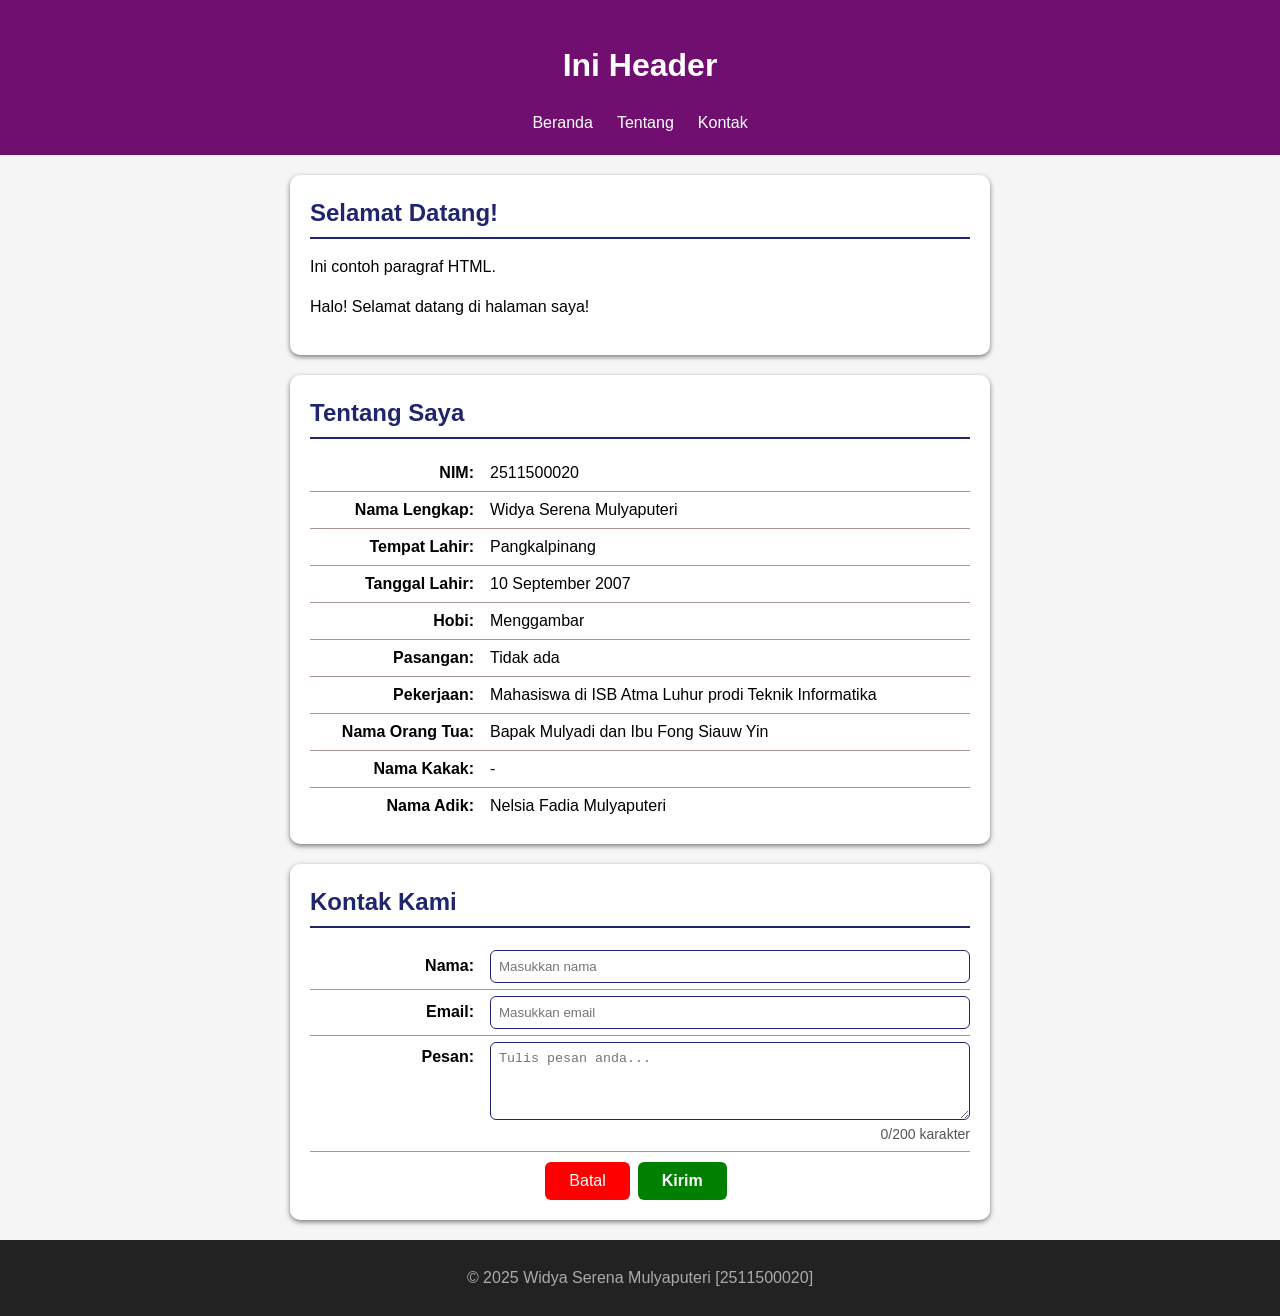
<file: cobajs/index.html>
<!DOCTYPE html>
<html lang="id">

<head>
    <meta charset="UTF-8">
    <meta name="viewport" content="width=device-width, initial-scale=1.0">
    <title>Tugas PWD Pertemuan 5</title>
    <link rel="stylesheet" href="style.css">
</head>

<body>
    <header>
        <h1>Ini Header</h1>
        <button class="menu-toggle" id="menuToggle" aria-label="Toggle Navigation">
            &#9776;
        </button>
        <nav>
            <ul>
                <li><a href="#home">Beranda</a></li>
                <li><a href="#about">Tentang</a></li>
                <li><a href="#contact">Kontak</a></li>
            </ul>
        </nav>
    </header>

    <main>
        <section id="home">
            <h2>Selamat Datang!</h2>
            <p>Ini contoh paragraf HTML.</p>
        </section>

        <section id="about">
            <h2>Tentang Saya</h2>
            <p><strong>NIM:</strong> 2511500020</p>
            <p><strong>Nama Lengkap:</strong> Widya Serena Mulyaputeri</p>
            <p><strong>Tempat Lahir:</strong> Pangkalpinang</p>
            <p><strong>Tanggal Lahir:</strong> 10 September 2007</p>
            <p><strong>Hobi:</strong> Menggambar</p>
            <p><strong>Pasangan:</strong> Tidak ada</p>
            <p><strong>Pekerjaan:</strong> Mahasiswa di ISB Atma Luhur prodi Teknik Informatika</p>
            <p><strong>Nama Orang Tua:</strong> Bapak Mulyadi dan Ibu Fong Siauw Yin</p>
            <p><strong>Nama Kakak:</strong> -</p>
            <p><strong>Nama Adik:</strong> Nelsia Fadia Mulyaputeri</p>
        </section>

        <section id="contact">
            <h2>Kontak Kami</h2>
            <form action="" method="GET">
                <label for="txtNama">
                    <span>Nama:</span>
                    <input type="text" id="txtNama" name="txtNama" placeholder="Masukkan nama" required
                        autocomplete="name">
                </label>

                <label for="txtEmail">
                    <span>Email:</span>
                    <input type="text" id="txtEmail" name="txtEmail" placeholder="Masukkan email" required
                        autocomplete="email">
                </label>

                <label for="txtPesan">
                    <span>Pesan:</span>
                    <textarea id="txtPesan" name="txtPesan" rows="4" placeholder="Tulis pesan anda..."
                        required></textarea>
                    <small id="charCount">0/200 karakter</small>
                </label>

                <div class="button">
                    <button type="reset">Batal</button>
                    <button type="submit">Kirim</button>
                </div>
            </form>
        </section>
    </main>

    <footer>
        <p>&copy; 2025 Widya Serena Mulyaputeri [2511500020]</p>
    </footer>

    <script src="script.js"></script>
</body>

</html>
</file>
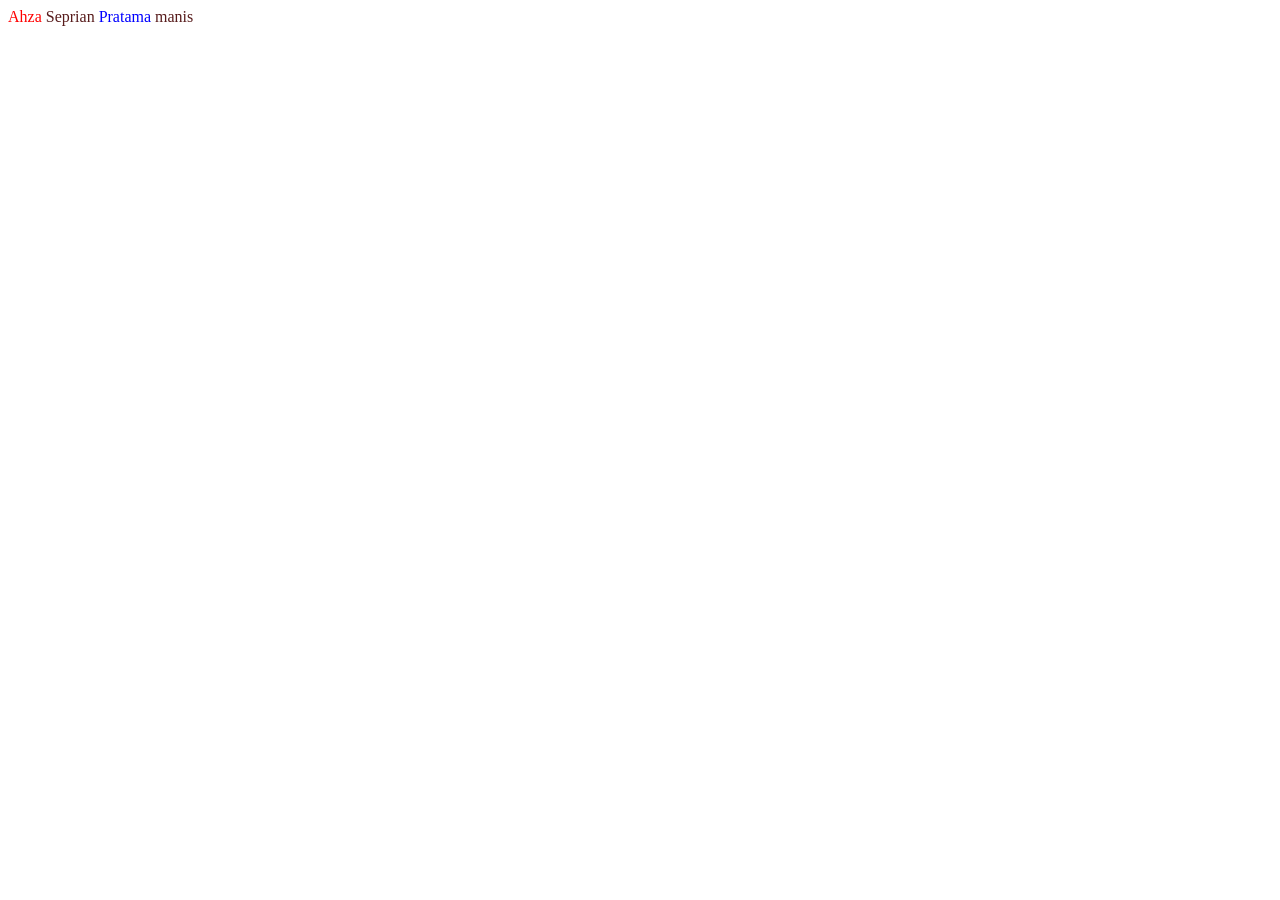
<file: stylingKeturunan.html>
<!DOCTYPE html>
<html lang="en">
<head>
    <meta charset="UTF-8">
    <meta name="viewport" content="width=device-width, initial-scale=1.0">
    <title>Test</title>
</head>
<body>
    <style>
        label {
            display: flex;
            color: red;
        }

        label div {
            color: purple;
        }

        label div span {
            color: blue;
        }

        label>span {
            background-color: burlywood;
            color: rgb(255, 11, 247);
        }

        label>div {
            color:rgb(88, 28, 28);
        }
    </style>

    <label> Ahza&nbsp;
        <div> Seprian
            <span>Pratama</span> manis
        </div>
    </label>
</body>
</html>
</file>
<file: cobajs/style.css>
* {
    box-sizing: border-box;
}

body {
    margin: 0;
    font-family: arial, sans-serif;
    background: #f5f5f5;
    color: #000000;
    line-height: 1.5;
}

header {
    background: rgb(112, 15, 112);
    color: #fff;
    padding: 20px;
    text-align: center;
}

header ul {
    display: flex;
    justify-content: center;
    list-style: none;
    padding: 0;
    margin: 10px 0 0;
}

header li a {
    color: #fff;
    text-decoration: none;
    padding: 6px 12px;
}

header li a:hover {
    background-color: rgb(242, 94, 240);
    border-radius: 6px;
    transition: background-color 0.3s ease;
}

header li a:focus {
    outline: 2px solid #fff;
    outline-offset: 2px;
    border-radius: 6px;
    background-color: hsl(276, 84%, 60%);
}

header li a:active {
    background-color: rgb(243, 75, 243);
    transform: translateY(1px);
}

#home {
    background-color: rgb(255, 255, 255);
    border-radius: 10px;
    padding: 20px;
    max-width: 700px;
    margin: 20px auto;
    box-shadow: 0 2px 5px rgba(0, 0, 0, 0.5);
}

#about {
    background-color: rgb(255, 255, 255);
    border-radius: 10px;
    padding: 20px;
    max-width: 700px;
    margin: 20px auto;
    box-shadow: 0 2px 5px rgba(0, 0, 0, 0.5);
}

#contact {
    background-color: hsl(0, 0%, 100%);
    border-radius: 10px;
    padding: 20px;
    max-width: 700px;
    margin: 20px auto;
    box-shadow: 0 2px 5px rgba(0, 0, 0, 0.5);
}

#home h2,
#about h2,
#contact h2 {
    color: rgb(32, 38, 110);
    border-bottom: 2px solid rgb(32, 38, 110);
    padding-bottom: 6px;
    margin-top: 0;
    margin-bottom: 16px;
}

#home p {
    text-align: justify;
}

#about p,
#contact label {
    display: flex;
    justify-content: flex-start;
    align-items: baseline;
    margin: 0;
    padding: 6px 0;
    border-bottom: 1px solid rgba(88, 51, 42, 0.5);
}

#about p:last-child {
    border-bottom: none;
}

#about strong,
#contact label>span {
    min-width: 180px;
    color: rgb(0, 0, 0);
    font-weight: 600;
    text-align: right;
    padding-right: 16px;
    flex-shrink: 0;
}

#contact input,
#contact textarea {
    flex: 1;
    border: 1px solid rgb(32, 38, 110);
    border-radius: 6px;
    padding: 8px;
    color: #000;
    font-weight: normal;
    margin: 0;
    box-sizing: border-box;
}

.button {
    display: flex;
    justify-content: center;
}

#contact button {
    margin-top: 10px;
    display: inline-block;
    padding: 10px 24px;
    font-size: 16px;
    border-radius: 6px;
    cursor: pointer;
    border: none;
    transition: all 0.3s ease;
    margin-right: 8px;
}

#contact button[type="reset"] {
    background-color: red;
    color: hsl(0, 0%, 100%);
    font-weight: 500;
}

#contact button[type="submit"] {
    background-color: green;
    color: hsl(0, 0%, 100%);
    font-weight: 600;
}




footer {
    background: #222;
    color: #aaa;
    text-align: center;
    padding: 10px;
}

.menu-toggle {
    display: none;
    background: none;
    border: none;
    color: #fff;
    font-size: 28px;
    cursor: pointer;
}

@media (max-width: 600px) {
    .menu-toggle {
        display: block;
        position: absolute;
        left: 16px;
        top: 8px;
    }

    nav {
        display: none;
        flex-direction: column;
        background: rgb(112, 15, 112);
        width: 100%;
        padding: 5px 0;
    }

    nav.active {
        display: flex;
    }

    header {
        padding: 16px;
        position: sticky;
        top: 0;
        z-index: 1000;
    }

    header h1 {
        margin: 0 0 8 px;
        font-size: 20px;
        line-height: 1.2;
    }

    header ul {
        flex-direction: column;
        align-items: stretch;
        gap: 8px;
        margin: 8px 0 0;
    }

    header li a {
        display: block;
        padding: 12px 14px;
        border: 1px solid rgba white;
        border-radius: 6px;
        background: rgba(102, 72, 53, 0.5);
        backdrop-filter: saturate(120%);
    }

    #home,
    #about,
    #contact {
        scroll-margin-top: 242px;
    }

    #about p,
    #contact label {
        flex-direction: column;
        align-items: flex-start;
    }

    #about strong,
    #contact label>span {
        text-align: left;
        padding-right: 0;
        margin-bottom: 2px;
    }

    #contact input,
    #contact textarea,
    #contact button {
        width: 100%;
    }

    .button {
        flex-direction: column-reverse;
    }
}
</file>
